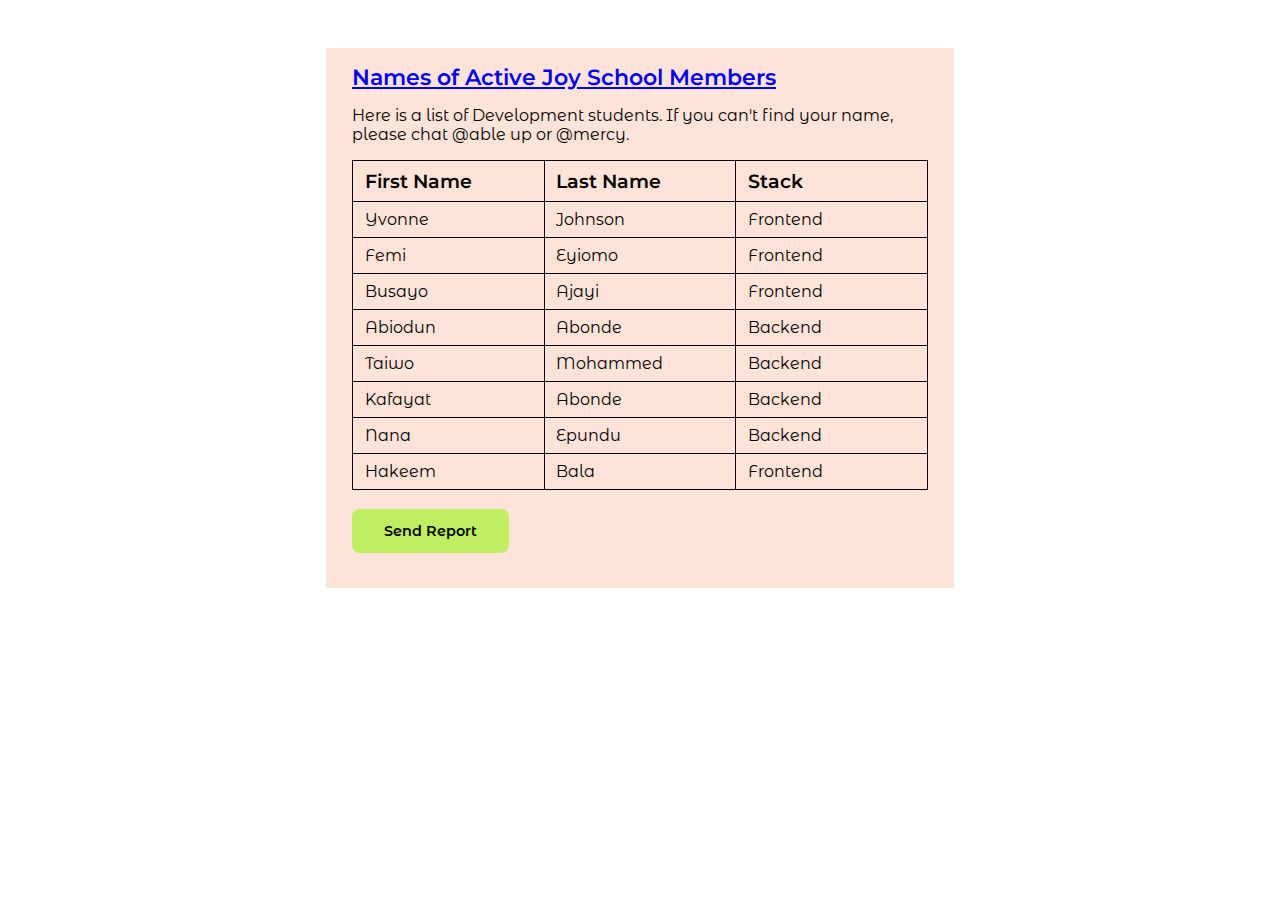
<file: index.html>
<!DOCTYPE html>
<html lang="en">
<head>
    <meta charset="UTF-8">
    <meta name="viewport" content="width=device-width, initial-scale=1.0">
    <title>Task4</title>


    <link rel="stylesheet" href="style.css">

</head>


<body>

    <div class="wrapper">

    <a href="./home.html"><h1>Names of Active Joy School Members</h1></a>
    <p>Here is a list of Development students. If you can't find your name, please chat @able up or @mercy.</p>
    

    <table>

    <colgroup>
        <col style="width: 33.33%;">
        <col style="width: 33.33%;">
        <col style="width: 33.33%;">
    </colgroup>

    <thead>
        <tr>
            <th>First Name</th>
            <th>Last Name</th>
            <th>Stack</th>
        </tr>
    </thead>

    <tbody>
        <tr>
            <td>Yvonne</td>
            <td>Johnson</td>
            <td>Frontend</td>
        </tr>

        <tr>
            <td>Femi</td>
            <td>Eyiomo</td>
            <td>Frontend</td>
        </tr>

        <tr>
            <td>Busayo</td>
            <td>Ajayi</td>
            <td>Frontend</td>
        </tr>

        <tr>
            <td>Abiodun</td>
            <td>Abonde</td>
            <td>Backend</td>
        </tr>

        <tr>
            <td>Taiwo</td>
            <td>Mohammed</td>
            <td>Backend</td>
        </tr>

        <tr>
            <td>Kafayat</td>
            <td>Abonde</td>
            <td>Backend</td>
        </tr>

        <tr>
            <td>Nana</td>
            <td>Epundu</td>
            <td>Backend</td>
        </tr>

        <tr>
            <td>Hakeem</td>
            <td>Bala</td>
            <td>Frontend</td>
        </tr>

    </tbody>

    <tfoot>
    </tfoot>

    </table>
    

    <button class="send-report"><a href="./home.html"></a>Send Report</button>
    </div>

</body>

</html>
</file>
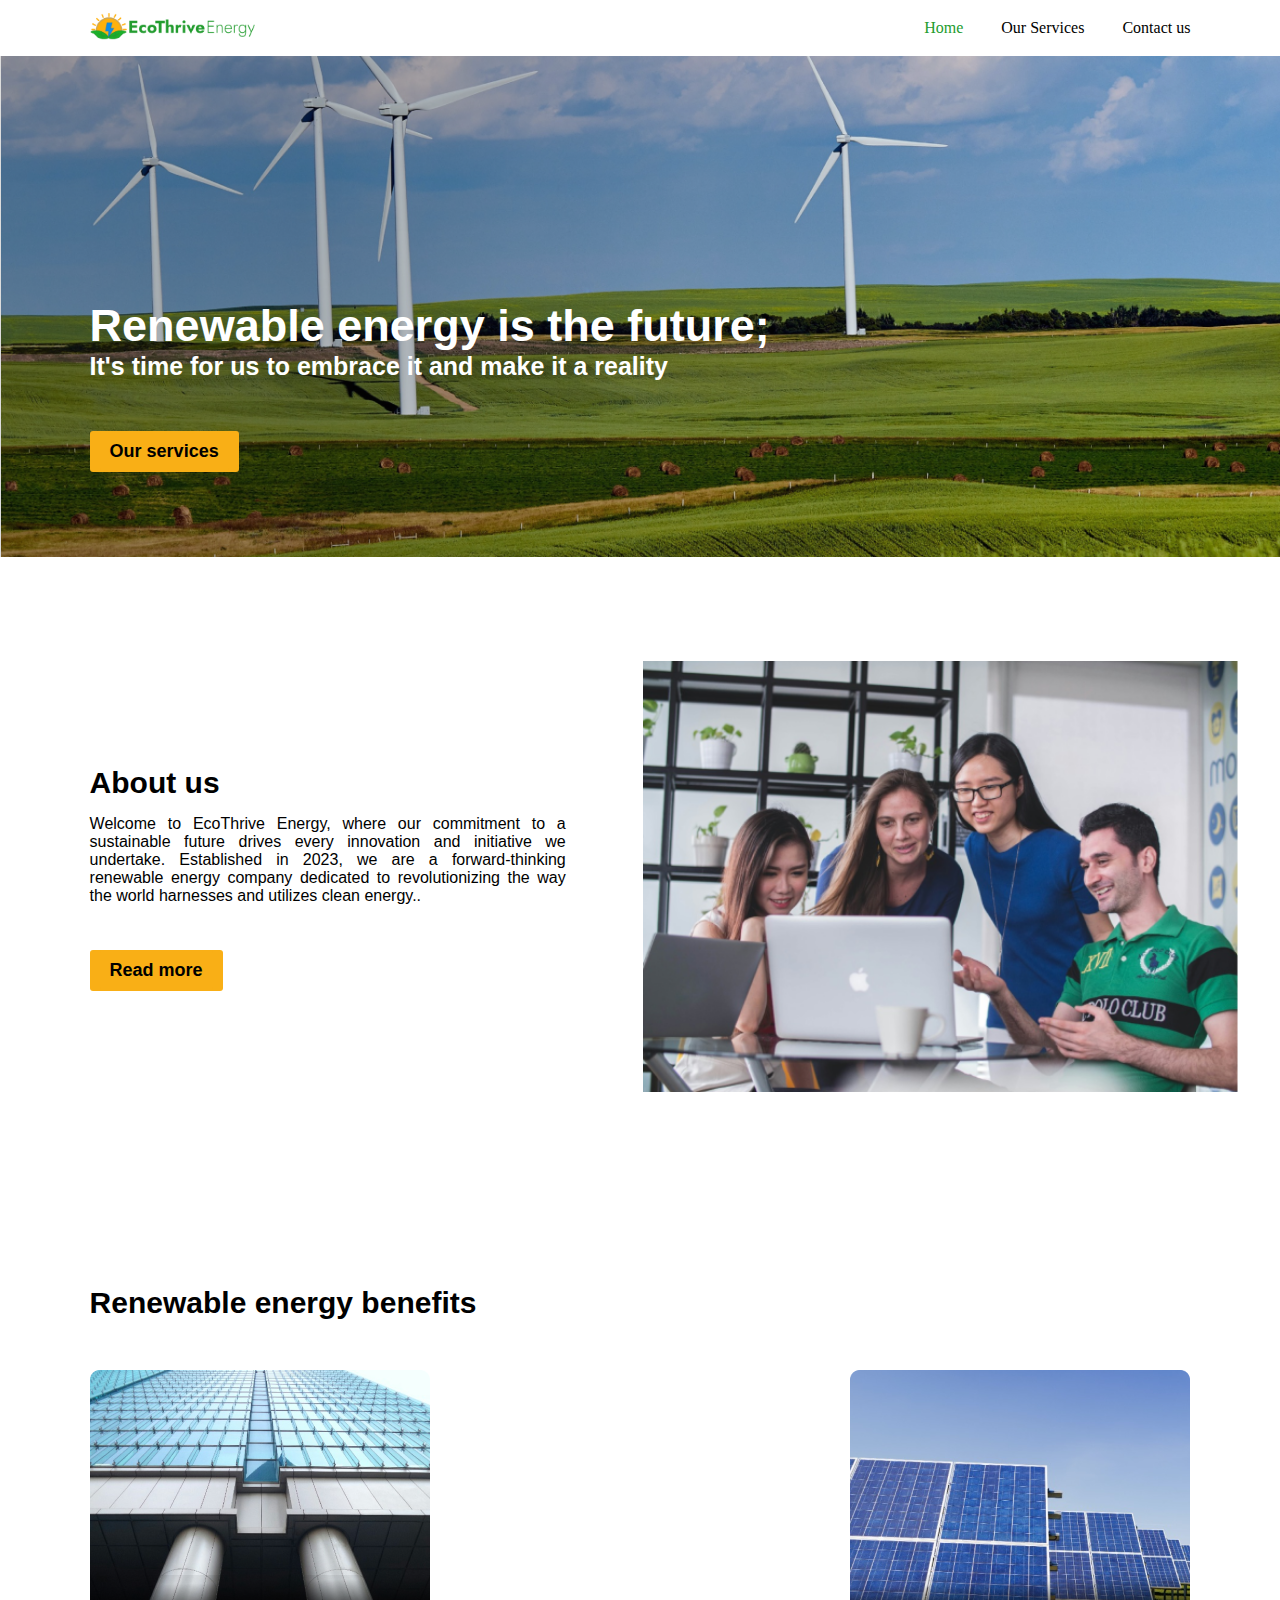
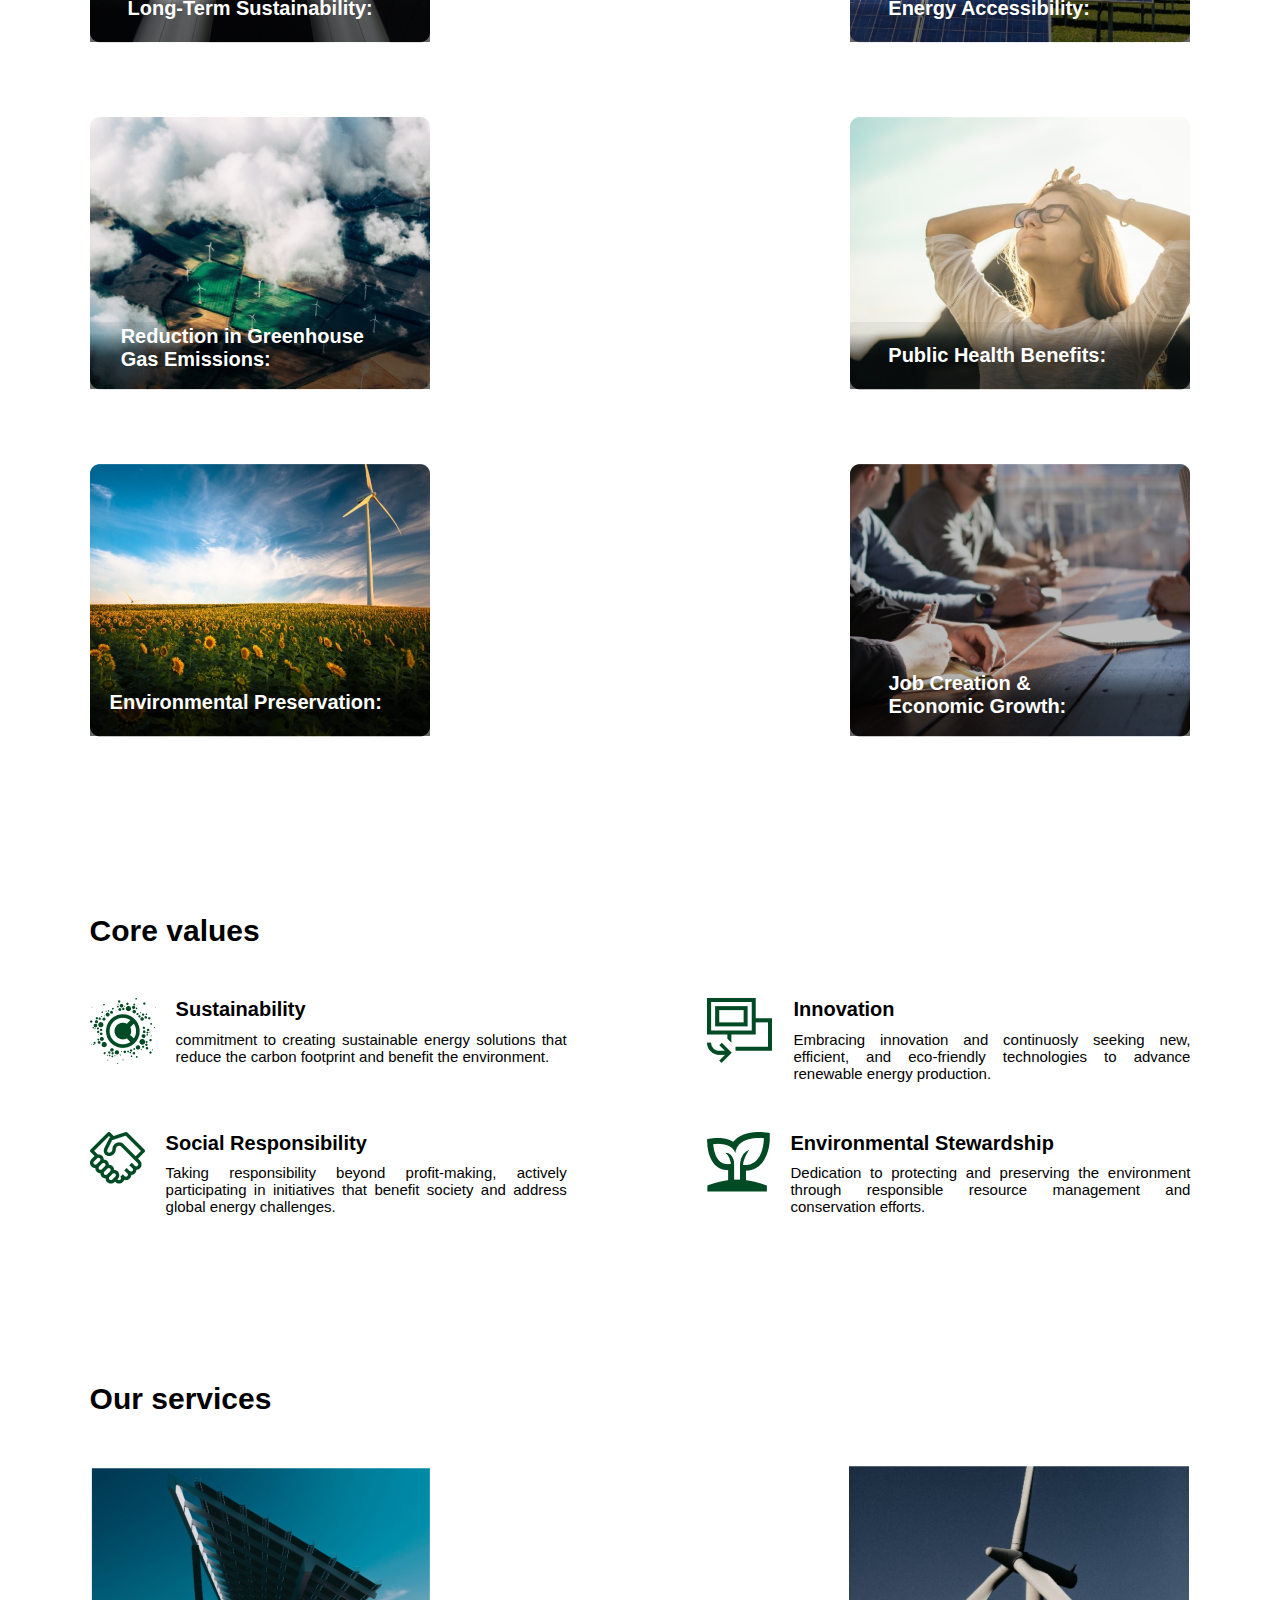
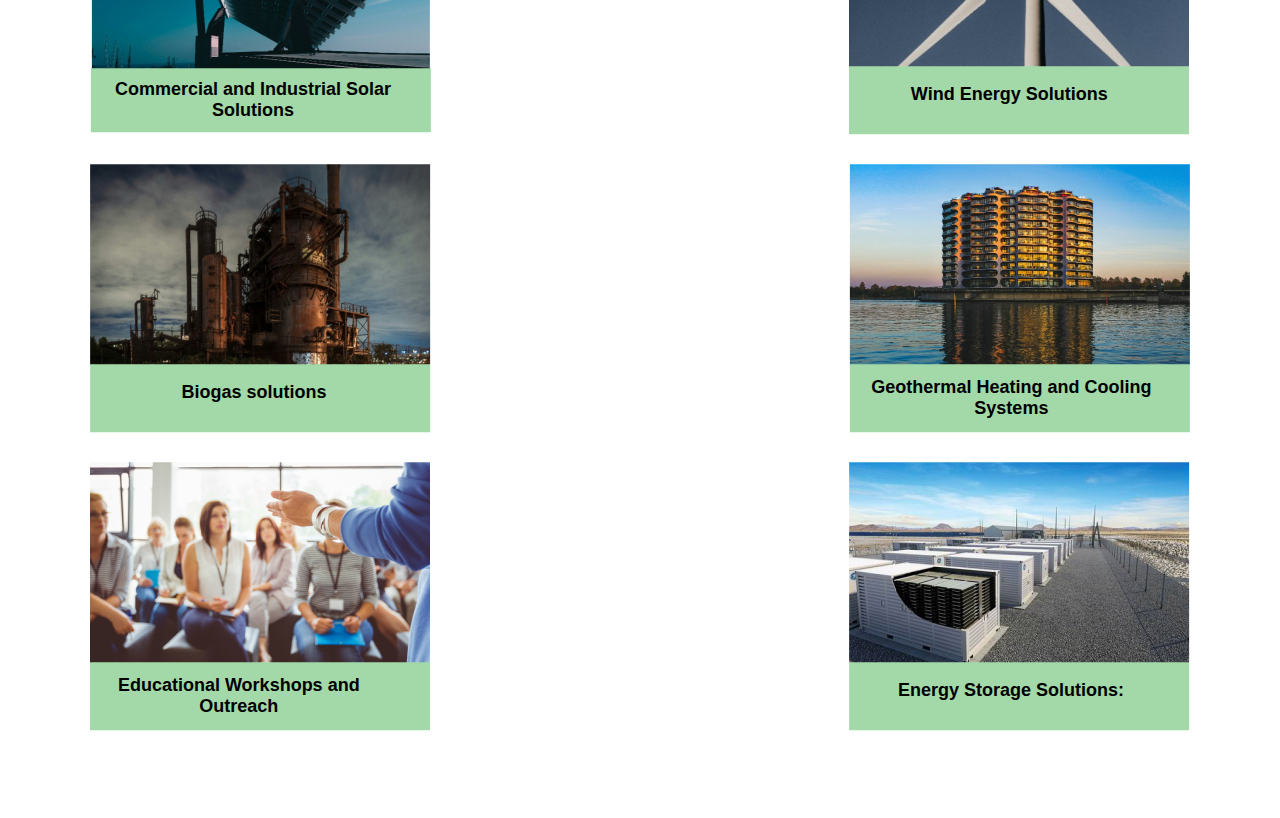
<file: home.html>
<!DOCTYPE html>
<html lang="en">
<head>
    <meta charset="UTF-8">
    <meta name="viewport" content="width=device-width, initial-scale=1.0">
    <title>Ecothrive</title>

    <link rel="stylesheet" href="ecoSTYLE.css">
</head>
<body>
    <header>
        <div class="logo"><img src="./images/header-logo.png" alt=""></div>
        <nav>
            <ul>
                <li><a href="./index.html"><span>Home</span></a></li>
                <li><a href="./html/service.html">Our Services</a></li>
                <li><a href="./html/contact.html">Contact us</a></li>
            </ul>
        </nav>
        <div class="menu"><img src="./images/menu.svg" alt=""></div>
    </header>

    <!-- Valerie's work here 
    the css file has been linked for you
    your css file is style.css
    -->

    <!-- Section one Hero Section -->
    <section class="section1">
        <img id="desktop" src="./Resources/Hero.png" alt="green environment">
        <img id="mobile" src="./Resources/Hero Mobile.png" alt="green environment">
        <div>
        <H1>Renewable energy is the future;</H1>
        <p>It's time for us to embrace it and make it a reality</p>
        <button><a href="./html/service.html">Our services</a></button>
        </div>
    </section>

    <!-- Section two About Us -->
    <section class="section2">
        <div class="right">
            <h2>About us</h2>
            <p>Welcome to EcoThrive Energy, where our commitment to a sustainable future drives every innovation and initiative we undertake. Established in 2023, we are a forward-thinking renewable energy company dedicated to revolutionizing the way the world harnesses and utilizes clean energy..</p>
            <button><a href="./html/service.html">Read more</a></button>
        </div>

        <div class="left">
            <img src="Resources/About.png" alt="company staff">
        </div>
    </section>

    <!-- section three Benefits -->
    <section class="section3">
        <h2>Renewable energy benefits</h2>
        
        <div class="wrap3">
            <div class="first">
                <img src="./Resources/1 Long Term.png" alt="Long-Term Sustainability">
                <h3>Long-Term Sustainability:</h3>
            </div>

            <div class="second">
                <img src="./Resources/2 Energy.png" alt="Energy Accessibility">
                <h3>Energy Accessibility:</h3>
            </div>

            <div class="third">
                <img src="./Resources/3 Reduction.png" alt="Reduction in Greenhouse Gas Emissions">
                <h3>Reduction in Greenhouse Gas Emissions:</h3>
            </div>

            <div class="fourth">
                <img src="./Resources/4 Public.png" alt="Public Health Benefits">
                <h3>Public Health Benefits:</h3>
            </div>

            <div class="fifth">
                <img src="./Resources/5 Environment.png" alt="Environmental Preservation">
                <h3>Environmental Preservation:</h3>
            </div>

            <div class="sixth">
                <img src="./Resources/6 Job.png" alt="Job Creation & Economic Growth">
                <h3>Job Creation & Economic Growth:</h3>
            </div>
        </div>
    </section>

    <!-- Section four Core Values -->
    <section class="section4">
        <h2>Core values</h2>
        <div class="wrap4">
            <div>
                <div>
                    <img src="./Resources/sustain.png" alt="Sustainability">
                </div>
                <div>
                    <h3>Sustainability</h3>
                    <p>commitment to creating sustainable energy solutions that reduce the carbon footprint and benefit the environment.</p>
                </div>
            </div>

            <div>    
                <div>
                    <img src="./Resources/innovation.png" alt="Innovation">
                </div>
                <div>
                    <h3>Innovation</h3>
                    <p>Embracing innovation and continuosly seeking new, efficient, and eco-friendly technologies to advance renewable energy production. </p>
                </div>
            </div>

            <div>
                <div>
                    <img src="./Resources/social.png" alt="Social Responsibility">
                </div>
                <div>
                    <h3>Social Responsibility</h3>
                    <p>Taking responsibility beyond profit-making, actively participating in initiatives that benefit society and address global energy challenges.</p>
                </div>
            </div>

            <div>
                <div>
                    <img src="./Resources/env.png" alt="Environmental Stewardship">
                </div>
                <div>
                    <h3>Environmental Stewardship</h3>
                    <p>Dedication to protecting and preserving the environment through responsible resource management and conservation efforts. </p>
                </div>
            </div>
        </div>
    </section>

    <!-- Section Five Our Services -->
    <section class="section5">
        <h2> Our services</h2>

        <div class="wrap5">
            <div class="one">
                <img src="./Resources/a-commercial.jpg" alt="Commercial and Industrial Solar Solutions">
                <h3>Commercial and Industrial Solar Solutions</h3>
            </div>

            <div class="two">
                <img src="./Resources/b-wind.png" alt="Wind Energy Solutions">
                <h3>Wind Energy Solutions</h3>
            </div>

            <div class="three">
                <img src="./Resources/c-biogas.png" alt="Biogas solutions">
                <h3>Biogas solutions</h3>
            </div>

            <div class="four">
                <img src="./Resources/d-geothermal.png" alt="Geothermal Heating and Cooling Systems">
                <h3>Geothermal Heating and Cooling Systems</h3>
            </div>

            <div class="five">
                <img src="./Resources/e-education.png" alt="Educational Workshops and Outreach">
                <h3>Educational Workshops and Outreach</h3>
            </div>

            <div class="six">
                <img src="./Resources/f-energy.jpg" alt="Energy Storage Solutions">
                <h3>Energy Storage Solutions:</h3>
            </div>
        </div>
    </section>
</body>
</html>
</file>
<file: style.css>
@import url('https://fonts.googleapis.com/css2?family=Montserrat+Alternates:ital,wght@0,100;0,200;0,300;0,400;0,500;0,600;0,700;0,800;0,900;1,100;1,200;1,300;1,400;1,500;1,600;1,700;1,800;1,900&family=Montserrat:wght@100;300;400;500;600;700;800;900&display=swap');

* {
    box-sizing: border-box;
    margin: 0;
    padding: 0;
}

body {
    font-family: 'Montserrat Alternates', sans-serif;
}

.wrapper {
    background-color: #FEE3D8;
    margin: 3rem auto;
    padding: 1rem 2%;
    width: 49%;
}

h1 {
    font-size: 1.35rem;
    font-weight: 600;
    font-family: 'Montserrat', sans-serif;
}

p {
    font-size: 1rem;
    padding: 1rem 0rem;
}

th {
    font-weight: 600;
    font-size: 1.2rem;
    font-family: 'Montserrat', sans-serif;
}

th, td {
    padding-top: 0.5rem;
    padding-bottom: 0.5rem;
    padding-left: 2%;
    text-align: left;
}

table {
    /* margin: 0 auto; */
    width: 100%;
}

table, td, th {
    border: 1px solid black;
    border-collapse: collapse;
    
    
    /* text-align: left; */
}


.send-report {
    background-color: #BFEE62;
    color: black;
    border: none;
    padding: 0.8rem 2rem;
    margin: 1.2rem 0rem;
    border-radius: 8px;
    font-weight: 600;
    font-size: 0.9rem;
    font-family: 'Montserrat Alternates', sans-serif;
}
</file>
<file: ecoSTYLE.css>
/* here is for google font */

* {
    margin: 0;
    padding: 0;
    box-sizing: border-box;
}
header {
    margin: 1% 7%;
    display: flex;
    justify-content: space-between;
    align-items: center;
}
.logo {
    width: 15%;
}
.logo img {
    width: 100%;
}
a{
    text-decoration: none;
}
nav ul {
    display: flex;
    gap: 38px;
}
nav ul li {
    display: inline-flex;
    list-style: none;
}
nav ul li a {
    color: #000000;
    font-size: 1rem;
    font-weight: 400;
}
nav ul li a span {
    color: #239C2F;
}
.menu {
    display: none;
}
/* End of nav section (header) */

/* Section one Hero Section */
.section1 {
    position: relative;
}
.section1 > img {
    width: 100%;
}
#mobile {
    display: none;
}
.section1 > div {
    position: absolute;
    bottom: 0;
    color: white;
    padding-left: 7%;
    width: 100%;
    padding-top: 16.12rem;
    padding-bottom: 5.56rem;
}
.section1 > div > h1 {
    font-family: 'Montserrat', sans-serif;
    font-size: 2.8125rem;
    font-weight: 600;
}
.section1 > div > p {
    font-family: 'Montserrat', sans-serif;
    font-size: 1.5625rem;
    font-weight: 600;
}
.section1 > div > button > a {
    color: #000;
    font-family: 'Montserrat', sans-serif;
    font-size: 1.125rem;
    font-weight: 600;
    border-radius: 0.1875rem;
    background: #F9AF16;
    padding: 0.625rem;
    justify-content: center;
    align-items: center;
}
.section1 > div > button {
    padding: 0.625rem;
    border: none;
    border-radius: 0.1875rem;
    background: #F9AF16;
    margin-top: 3.12rem;
}
/* End of Section One (Hero Section) */

/* Section two (About Us) */
.section2 {
    display: flex;
    flex-direction: row;
    align-items: center;
    padding-left: 7%;
    padding-top: 6.25rem;
    padding-bottom: 6.25rem;
    width: 100%;
    gap: 4.81rem;
}
.section2 > .right {
    width: 40%;
    color: #000;
}
.section2 > .right > h2 {
    font-family: 'Montserrat', sans-serif;
    font-size: 1.875rem;
    font-weight: 700;
}
.section2 > .right > p {
    font-family: 'Montserrat', sans-serif;
    font-size: 1rem;
    font-weight: 400;
    text-align: justify;
    margin-top: 0.94rem;
}
.section2 > div > button > a {
    font-family: 'Montserrat', sans-serif;
    font-size: 1.125rem;
    font-weight: 600;
    border-radius: 0.1875rem;
    color: #000;
    background: #F9AF16;
    padding: 0.625rem;
    justify-content: center;
    align-items: center;
}
.section2 > div > button {
    padding: 0.625rem;
    border: none;
    border-radius: 0.1875rem;
    background: #F9AF16;
    margin-top: 2.81rem;
}
.section2 > .left {
    width: 50%;
}
.section2 > .left > img {
    width: 100%;
}
/* End of Section Two (About Us) */

/* Section three (Benefits) */
.section3 {
    padding: 7%;
}
.section3 > h2 {
    font-family: 'Montserrat', sans-serif;
    font-size: 1.875rem;
    font-weight: 700;
    margin-bottom: 3.13rem;
}
.section3 > .wrap3 {
    display: flex;
    flex-wrap: wrap;
    justify-content: space-between;
    gap: 4.38rem 4.13rem;
}
.wrap3 > div > h3 {
    color: white;
    font-family: 'Montserrat', sans-serif;
    font-size: 1.25rem;
    font-weight: 700;
}
.first, .second, .third, .fourth, .fifth, .sixth {
    position: relative;
}
.first > h3 {
    position: absolute;
    top: 82%;
    left: 2.37rem;
}
.second > h3 {
    position: absolute;
    top: 82%;
    left: 2.37rem;
}
.third > h3 {
    position: absolute;
    top: 75%;
    left: 1.94rem;
    width: 80%;
}
.fourth > h3 {
    position: absolute;
    top: 82%;
    left: 2.37rem;
}
.fifth > h3 {
    position: absolute;
    top: 82%;
    left: 1.25rem;
}
.sixth > h3 {
    position: absolute;
    top: 75%;
    left: 2.38rem;
    width: 70%;
}
/* End of Section three (Benefits) */

/* Section Four (Core Values) */
.section4 {
    padding: 6.5% 7%;
}
.section4 > h2 {
    font-family: 'Montserrat', sans-serif;
    font-size: 1.875rem;
    font-weight: 700;
    margin-bottom: 3.12rem;
}
.section4 > .wrap4 {
    display: grid;
    grid-template-columns: auto auto;
    grid-template-rows: auto auto;
    gap: 3.12rem 8.8rem;
}
.section4 > .wrap4 > div {
    display: flex;
    gap: 0 1.25rem;
}
.wrap4 > div > div > img {}
.section4 > .wrap4 > div > div {}
.wrap4 > div > div > h3 {
    color: #000;
    font-family: 'Montserrat', sans-serif;
    font-size: 1.25rem;
    font-weight: 600;
    margin-bottom: 0.62rem;
}
.wrap4 > div > div > p {
    color: #000;
    font-family: 'Montserrat', sans-serif;
    font-size: 0.9375rem;
    font-weight: 400;
    text-align: justify;
}
/* Section Four (Core Values) */

/* Section Five (Our Services) */
.section5 {
    padding: 6.5% 7%;
}
.section5 > h2 {
    font-family: 'Montserrat', sans-serif;
    font-size: 1.875rem;
    font-weight: 700;
    margin-bottom: 3.12rem;
}
.section5 > .wrap5 {
    gap: 1.56rem 4.13rem;
    display: flex;
    flex-wrap: wrap;
    justify-content: space-between;
}
.wrap5 > div > h3 {
    color: #000;
    font-family: 'Montserrat', sans-serif;
    font-size: 1.125rem;
    font-weight: 700;
}
.one, .two, .three, .four, .five, .six {
    position: relative;
}
.one > h3 {
    position: absolute;
    top: 78%;
    left: 0.62rem;
    width: 90%;
    text-align: center;
}
.two > h3 {
    position: absolute;
    top: 80%;
    left: 3.84rem;
}
.three > h3 {
    position: absolute;
    top: 80%;
    left: 5.75rem;
}
.four > h3 {
    position: absolute;
    top: 78%;
    left: 0rem;
    width: 95%;
    text-align: center;
}
.five > h3 {
    position: absolute;
    top: 78%;
    left: 0.8rem;
    width: 80%;
    text-align: center;
}
.six > h3 {
    position: absolute;
    top: 80%;
    left: 3.03rem;
}
/* End of Section Five (Our services) */

/* Footer should be here */



/* Responsiveness @media queries */
/* mobile view - from 600px down*/
@media only screen and (max-width: 600px) {
/* Header */
header {
    display: none;
}
/* Section one (Hero Section) */
.section1 {
    display: ;
}
#desktop {
    display: none;
}
#mobile {
    display: flex;
}
.section1 > div {
    padding-top: 4.38rem;
    padding-bottom: 0.8rem;
    padding-left: 7%;
    padding-right: 7%;
    width: 100%;
    position: absolute;
    bottom: 0;
}
.section1 > div > h1 {
    font-size: 1.5rem;
    width: 100%;
}
.section1 > div > p {
    font-size: 0.75rem;
    width: 11.25rem;
    margin-top: 0.69rem;
}
.section1 > div > button > a {
    font-size: 0.65331rem;
    padding: 0.36rem;
}
.section1 > div > button {
    padding: 0.36rem;
    margin-top: 1.25rem;
}
/* Section two (About Us) */
.section2 {
    display: flex;
    flex-direction: column;
}
.section2 .right {
    width: 100%;
}
.section2 .left {
    width: 100%;
}
.section2 button {
    display: none;
}
.section2 .mobliebutton {
    /* add long button */
}

/* Section three (Benefits) */
.section3 {}
.section3 > .wrap3 { }
.first, .second, .third, .fourth, .fifth, .sixth {
    width: 100%;
}
.wrap3 > div > img {
    width: 100%;
}
.wrap3 > div > h3 {
    font-size: 0.875rem;
}

/* Section four (Core Values) */
.section4 {}
.section4 > .wrap4 {
    display: grid;
    grid-template-columns: auto;
    grid-template-rows: auto;
}
/* Section five (Our Services) */
.section5 { }
.section5 > .wrap5 { }
.one, .two, .three, .four, .five, .six {
    width: 100%;
}
.wrap5 > div > img {
    width: 100%;
}
.wrap5 > div > h3 {
    font-size: 0.875rem;
}

}



/* Responsiveness @media queries */
/* tablet view - from 1100px to 600px*/
@media screen and (max-width: 1100px) and (min-width: 600px) {
    .section4 > .wrap4 {
        display: grid;
        grid-template-columns: auto;
        grid-template-rows: auto;
    }
}
</file>
